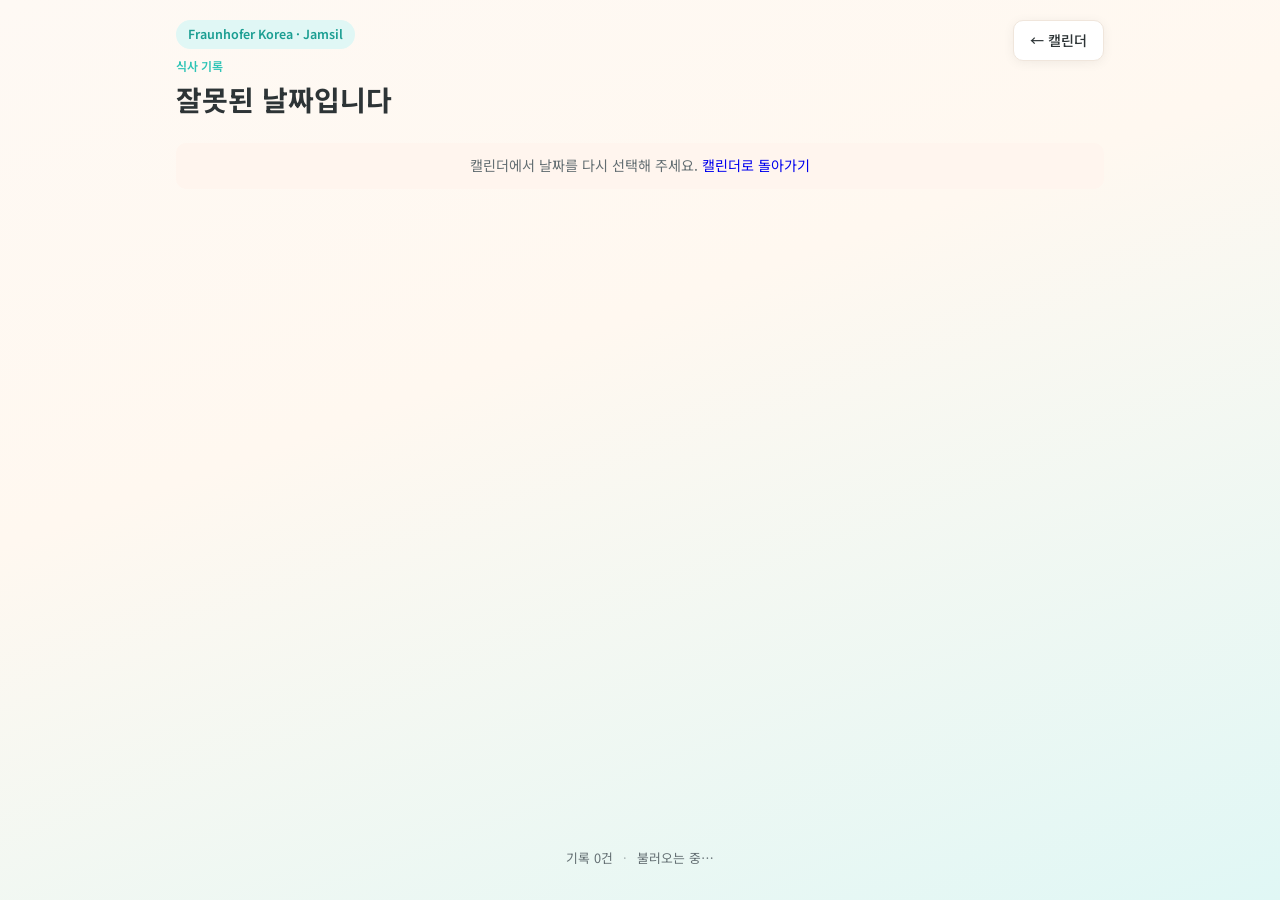
<file: docs/diary-day.html>
<!DOCTYPE html>
<html lang="ko">
<head>
  <meta charset="UTF-8" />
  <meta name="viewport" content="width=device-width, initial-scale=1.0" />
  <title>식사 기록 | 잠실맛집</title>
  <meta name="description" content="선택한 날짜의 식당과 별점을 기록하세요" />
  <link rel="preconnect" href="https://fonts.googleapis.com" />
  <link rel="preconnect" href="https://fonts.gstatic.com" crossorigin />
  <link href="https://fonts.googleapis.com/css2?family=Noto+Sans+KR:wght@400;500;600;700&display=swap" rel="stylesheet" />
  <link rel="stylesheet" href="css/style.css?v=20260710a" />
</head>
<body class="diary-page diary-day-page">
  <div class="app diary-app">
    <header class="header diary-header">
      <div class="header-top">
        <div class="brand">
          <span class="brand-badge">Fraunhofer Korea · Jamsil</span>
          <p class="diary-modal-eyebrow">식사 기록</p>
          <h1 id="diary-day-title" class="diary-day-title">날짜 불러오는 중…</h1>
        </div>
        <div class="header-actions">
          <a id="diary-back-link" href="diary.html" class="btn btn-outline diary-nav-link">← 캘린더</a>
        </div>
      </div>
    </header>

    <main class="diary-day-main">
      <section class="diary-day-section">
        <h2 class="diary-day-section-title">오늘의 기록</h2>
        <div id="diary-entry-list" class="diary-entry-list diary-entry-list--page"></div>
      </section>

      <section class="diary-day-section">
        <h2 class="diary-day-section-title">새 기록 추가</h2>
        <form id="diary-entry-form" class="diary-entry-form diary-entry-form--page">
          <label class="diary-field">
            <span>식당명</span>
            <input type="text" id="diary-name" name="name" list="diary-place-suggestions" placeholder="식당 이름" required autocomplete="off" />
            <datalist id="diary-place-suggestions"></datalist>
          </label>
          <fieldset class="diary-field diary-rating-field">
            <legend>별점</legend>
            <div class="diary-star-picker" role="radiogroup" aria-label="별점 선택">
              <input type="radio" name="diary-rating" id="diary-star-5" value="5" />
              <label for="diary-star-5" title="5점"><span class="sr-only">5점</span>★</label>
              <input type="radio" name="diary-rating" id="diary-star-4" value="4" checked />
              <label for="diary-star-4" title="4점"><span class="sr-only">4점</span>★</label>
              <input type="radio" name="diary-rating" id="diary-star-3" value="3" />
              <label for="diary-star-3" title="3점"><span class="sr-only">3점</span>★</label>
              <input type="radio" name="diary-rating" id="diary-star-2" value="2" />
              <label for="diary-star-2" title="2점"><span class="sr-only">2점</span>★</label>
              <input type="radio" name="diary-rating" id="diary-star-1" value="1" />
              <label for="diary-star-1" title="1점"><span class="sr-only">1점</span>★</label>
            </div>
            <p id="diary-rating-label" class="diary-rating-label" aria-live="polite">4점 선택됨</p>
          </fieldset>
          <label class="diary-field">
            <span>가격대 <span class="diary-optional">(선택)</span></span>
            <div class="diary-price-inputs">
              <input
                type="number"
                id="diary-price-min"
                name="price_min"
                placeholder="최소"
                min="0"
                step="500"
                inputmode="numeric"
                aria-label="최소 가격 (원)"
              />
              <span class="diary-price-sep" aria-hidden="true">~</span>
              <input
                type="number"
                id="diary-price-max"
                name="price_max"
                placeholder="최대"
                min="0"
                step="500"
                inputmode="numeric"
                aria-label="최대 가격 (원)"
              />
              <span class="diary-price-unit" aria-hidden="true">원</span>
            </div>
            <p class="diary-field-hint">한 가격만 알면 최소·최대에 같은 금액을 입력하세요</p>
          </label>
          <label class="diary-field">
            <span>메모 <span class="diary-optional">(선택)</span></span>
            <textarea id="diary-memo" name="memo" rows="3" placeholder="메뉴, 동행, 한 줄 후기…"></textarea>
          </label>
          <button type="submit" class="btn btn-new diary-submit-btn">기록 추가</button>
        </form>
      </section>

      <section id="diary-sync-settings" class="diary-sync-settings">
        <button type="button" class="btn btn-outline diary-sync-toggle" data-diary-sync-open>동기화 설정</button>
        <div class="diary-sync-panel" data-diary-sync-panel hidden>
          <p class="diary-sync-lead">다른 기기에서도 쓰려면 GitHub fine-grained PAT(Contents 읽기/쓰기 · 이 저장소만)을 입력하세요.</p>
          <label class="diary-field">
            <span>GitHub 토큰</span>
            <input type="password" data-diary-sync-token placeholder="github_pat_…" autocomplete="off" />
          </label>
          <p class="diary-field-hint" data-diary-sync-hint></p>
          <div class="diary-sync-actions">
            <button type="button" class="btn btn-new" data-diary-sync-save>저장 후 동기화</button>
            <button type="button" class="btn btn-outline" data-diary-sync-clear>토큰 삭제</button>
          </div>
        </div>
      </section>
    </main>

    <footer class="footer">
      <span id="diary-stats">기록 0건</span>
      <span class="footer-sep">·</span>
      <span id="diary-sync-status">불러오는 중…</span>
    </footer>
  </div>

  <script src="js/diary-shared.js?v=20260710a"></script>
  <script src="js/diary-day.js?v=20260710a"></script>
</body>
</html>
</file>
<file: docs/css/style.css>
:root {
  --bg: #fef9f4;
  --bg-soft: #fff5ee;
  --surface: #ffffff;
  --text: #2d3436;
  --text-muted: #636e72;
  --border: #f0e6dc;
  --shadow: 0 8px 32px rgba(255, 140, 100, 0.12);
  --shadow-sm: 0 2px 12px rgba(0, 0, 0, 0.06);
  --coral: #ff6b6b;
  --coral-soft: #ffe8e8;
  --mint: #2ec4b6;
  --mint-soft: #e0f7f5;
  --peach: #ffb347;
  --peach-soft: #fff3e0;
  --lavender: #a29bfe;
  --lavender-soft: #f0eeff;
  --pin: #ff4757;
  --pin-cafe: #3b82f6;
  --radius: 16px;
  --radius-sm: 10px;
}

* {
  box-sizing: border-box;
  margin: 0;
  padding: 0;
}

body {
  font-family: "Noto Sans KR", "Apple SD Gothic Neo", "Malgun Gothic", sans-serif;
  background: linear-gradient(160deg, var(--bg) 0%, #fff8f0 40%, var(--mint-soft) 100%);
  color: var(--text);
  min-height: 100vh;
  line-height: 1.55;
}

.app {
  max-width: 1100px;
  margin: 0 auto;
  padding: 1.25rem 1rem 2rem;
  min-height: 100vh;
  display: flex;
  flex-direction: column;
}

/* Header */
.header {
  margin-bottom: 1rem;
}

.header-top {
  display: flex;
  justify-content: space-between;
  align-items: flex-start;
  gap: 1rem;
  margin-bottom: 1rem;
}

.brand-badge {
  display: inline-block;
  padding: 0.3rem 0.75rem;
  border-radius: 999px;
  background: var(--mint-soft);
  color: #1a9e92;
  font-size: 0.78rem;
  font-weight: 600;
  margin-bottom: 0.5rem;
}

.brand h1 {
  font-size: clamp(1.75rem, 4vw, 2.25rem);
  font-weight: 700;
  background: linear-gradient(135deg, var(--coral), var(--peach));
  -webkit-background-clip: text;
  -webkit-text-fill-color: transparent;
  background-clip: text;
  line-height: 1.2;
}

.subtitle {
  color: var(--text-muted);
  font-size: 0.92rem;
  margin-top: 0.35rem;
}

.btn {
  display: inline-flex;
  align-items: center;
  gap: 0.35rem;
  padding: 0.55rem 1rem;
  border-radius: var(--radius-sm);
  font-size: 0.88rem;
  font-weight: 500;
  cursor: pointer;
  border: none;
  font-family: inherit;
  transition: transform 0.15s, box-shadow 0.15s;
}

.btn:active {
  transform: scale(0.97);
}

.btn-outline {
  background: var(--surface);
  border: 1.5px solid var(--border);
  color: var(--text);
  box-shadow: var(--shadow-sm);
}

.btn-outline:hover {
  border-color: var(--mint);
  color: var(--mint);
}

.btn-new {
  background: linear-gradient(135deg, var(--coral), #ff8e8e);
  color: white;
  box-shadow: 0 4px 14px rgba(255, 107, 107, 0.35);
}

.btn-new:hover {
  transform: translateY(-1px);
  box-shadow: 0 6px 18px rgba(255, 107, 107, 0.4);
}

.btn-slot {
  background: linear-gradient(135deg, #f9ca24, #f0932b);
  color: #5c3d00;
  box-shadow: 0 4px 14px rgba(249, 202, 36, 0.45);
  font-weight: 600;
}

.btn-slot:hover {
  transform: translateY(-1px);
  box-shadow: 0 6px 18px rgba(249, 202, 36, 0.55);
}

.header-actions {
  display: flex;
  flex-wrap: wrap;
  gap: 0.5rem;
  align-items: center;
}

.hidden {
  display: none !important;
}

/* Filters */
.filters {
  display: grid;
  grid-template-columns: repeat(auto-fit, minmax(180px, 1fr));
  gap: 0.85rem;
  background: var(--surface);
  border: 1px solid var(--border);
  border-radius: var(--radius);
  padding: 1rem 1.15rem;
  box-shadow: var(--shadow-sm);
  margin-bottom: 0.85rem;
}

.filter-group label,
.filter-label {
  display: block;
  font-size: 0.8rem;
  font-weight: 600;
  color: var(--text-muted);
  margin-bottom: 0.4rem;
}

.filter-group output {
  color: var(--mint);
  font-weight: 700;
}

.filter-hint {
  font-weight: 400;
  font-size: 0.72rem;
  color: var(--text-muted);
}

.filter-keyword {
  grid-column: 1 / -1;
}

.keyword-search {
  position: relative;
  display: flex;
  align-items: center;
}

.keyword-search input[type="search"] {
  width: 100%;
  padding: 0.55rem 2.1rem 0.55rem 0.75rem;
  border: 1.5px solid var(--border);
  border-radius: var(--radius-sm, 8px);
  font-family: inherit;
  font-size: 0.9rem;
  background: var(--bg-soft);
  color: var(--text);
}

.keyword-search input[type="search"]:focus {
  outline: none;
  border-color: var(--mint);
  box-shadow: 0 0 0 2px rgba(45, 156, 137, 0.15);
}

.keyword-search input[type="search"]::-webkit-search-cancel-button {
  display: none;
}

.keyword-clear {
  position: absolute;
  right: 0.35rem;
  width: 1.6rem;
  height: 1.6rem;
  border: none;
  border-radius: 999px;
  background: var(--border);
  color: var(--text-muted);
  font-size: 1rem;
  line-height: 1;
  cursor: pointer;
  display: inline-flex;
  align-items: center;
  justify-content: center;
}

.keyword-clear:hover {
  background: var(--mint);
  color: white;
}

input[type="range"] {
  width: 100%;
  accent-color: var(--mint);
  cursor: pointer;
}

.chip-group {
  display: flex;
  flex-wrap: wrap;
  gap: 0.4rem;
}

.chip {
  padding: 0.35rem 0.75rem;
  border-radius: 999px;
  border: 1.5px solid var(--border);
  background: var(--bg-soft);
  font-size: 0.82rem;
  font-family: inherit;
  cursor: pointer;
  transition: all 0.15s;
}

.chip:hover {
  border-color: var(--mint);
}

.chip.active {
  background: var(--mint);
  border-color: var(--mint);
  color: white;
  font-weight: 600;
}

/* Tabs */
.tabs {
  display: flex;
  gap: 0.5rem;
  margin-bottom: 0.85rem;
}

.tab {
  flex: 1;
  display: flex;
  align-items: center;
  justify-content: center;
  gap: 0.4rem;
  padding: 0.75rem 1rem;
  border: none;
  border-radius: var(--radius-sm);
  background: var(--surface);
  border: 1.5px solid var(--border);
  font-family: inherit;
  font-size: 0.95rem;
  font-weight: 500;
  cursor: pointer;
  color: var(--text-muted);
  transition: all 0.2s;
}

.tab:hover {
  border-color: var(--coral);
  color: var(--coral);
}

.tab.active {
  background: linear-gradient(135deg, var(--coral), #ff8e8e);
  border-color: transparent;
  color: white;
  box-shadow: 0 4px 16px rgba(255, 107, 107, 0.35);
}

.tab-icon {
  font-size: 1rem;
}

/* Main views */
.main {
  flex: 1;
  position: relative;
}

.view {
  display: none;
}

.view.active {
  display: block;
}

.view-list.active {
  min-height: min(62vh, 520px);
}

/* Map */
.map-container {
  height: min(62vh, 520px);
  border-radius: var(--radius);
  overflow: hidden;
  border: 2px solid var(--border);
  box-shadow: var(--shadow);
  background: var(--lavender-soft);
}

.map-pin-marker {
  background: none;
  border: none;
}

.map-pin-wrap {
  width: 28px;
  height: 36px;
  cursor: pointer;
  transition: transform 0.15s;
  transform-origin: 50% 100%;
}

.map-pin {
  width: 28px;
  height: 28px;
  background: var(--pin);
  border-radius: 50% 50% 50% 0;
  transform: rotate(-45deg);
  border: 2.5px solid #fff;
  box-shadow: 0 2px 8px rgba(0, 0, 0, 0.22);
  position: relative;
}

.map-pin::after {
  content: "";
  position: absolute;
  top: 6px;
  left: 6px;
  width: 10px;
  height: 10px;
  background: #fff;
  border-radius: 50%;
}

.map-pin-wrap.cafe .map-pin {
  background: var(--pin-cafe);
}

.map-pin-wrap.highlight .map-pin {
  box-shadow:
    0 0 6px rgba(255, 71, 87, 0.8),
    0 2px 10px rgba(255, 71, 87, 0.55),
    0 2px 8px rgba(0, 0, 0, 0.22);
}

.map-pin-wrap.cafe.highlight .map-pin {
  box-shadow:
    0 0 6px rgba(59, 130, 246, 0.8),
    0 2px 10px rgba(59, 130, 246, 0.55),
    0 2px 8px rgba(0, 0, 0, 0.22);
}

.map-pin-wrap:hover,
.map-pin-wrap.active {
  transform: scale(1.25);
}

.map-pin-wrap.highlight.new {
  animation: pinPulse 1.5s ease-in-out infinite;
}

@keyframes pinPulse {
  0%, 100% { transform: scale(1); }
  50% { transform: scale(1.15); }
}

.office-marker {
  background: var(--mint);
  color: white;
  width: 36px;
  height: 36px;
  border-radius: 50%;
  display: flex;
  align-items: center;
  justify-content: center;
  font-size: 18px;
  border: 3px solid white;
  box-shadow: 0 2px 8px rgba(46, 196, 182, 0.5);
}

/* Map popup */
.map-popup {
  position: absolute;
  bottom: 1.5rem;
  left: 50%;
  transform: translateX(-50%);
  width: min(92%, 380px);
  background: var(--surface);
  border-radius: var(--radius);
  padding: 1.25rem 1.35rem 1.1rem;
  box-shadow: 0 12px 40px rgba(0, 0, 0, 0.15);
  border: 1px solid var(--border);
  z-index: 1000;
  animation: slideUp 0.25s ease;
}

@keyframes slideUp {
  from { opacity: 0; transform: translateX(-50%) translateY(12px); }
  to { opacity: 1; transform: translateX(-50%) translateY(0); }
}

.popup-close {
  position: absolute;
  top: 0.6rem;
  right: 0.75rem;
  background: none;
  border: none;
  font-size: 1.4rem;
  color: var(--text-muted);
  cursor: pointer;
  line-height: 1;
}

.popup-close:hover {
  color: var(--coral);
}

.popup-name {
  font-size: 1.15rem;
  font-weight: 700;
  margin-bottom: 0.35rem;
  padding-right: 1.5rem;
}

.popup-category {
  display: inline-block;
  padding: 0.2rem 0.55rem;
  border-radius: 6px;
  font-size: 0.75rem;
  font-weight: 600;
  background: var(--lavender-soft);
  color: #6c5ce7;
  margin-bottom: 0.65rem;
}

.popup-meta {
  display: grid;
  gap: 0.35rem;
  font-size: 0.88rem;
  color: var(--text-muted);
}

.popup-meta strong {
  color: var(--text);
}

.popup-new-badge {
  display: inline-block;
  margin-left: 0.4rem;
  padding: 0.15rem 0.45rem;
  border-radius: 4px;
  background: var(--peach-soft);
  color: #e17055;
  font-size: 0.72rem;
  font-weight: 700;
}

.popup-link {
  display: inline-block;
  margin-top: 0.75rem;
  color: var(--mint);
  font-size: 0.85rem;
  font-weight: 600;
  text-decoration: none;
}

.popup-link:hover {
  text-decoration: underline;
}

/* Category list */
.category-nav-wrap {
  margin-bottom: 0.85rem;
  padding: 0.85rem 1rem;
  background: var(--surface);
  border: 1px solid var(--border);
  border-radius: var(--radius);
  box-shadow: var(--shadow-sm);
}

.category-nav-summary {
  margin: 0 0 0.65rem;
  font-size: 0.9rem;
  font-weight: 600;
  color: var(--text-muted);
}

.category-nav-summary strong {
  font-size: 1.05rem;
  font-weight: 700;
  color: var(--mint);
}

.category-nav {
  display: flex;
  flex-direction: column;
  gap: 0.65rem;
}

.category-nav-group {
  display: flex;
  flex-wrap: wrap;
  align-items: center;
  gap: 0.45rem 0.55rem;
}

.category-nav-parent {
  display: inline-flex;
  align-items: center;
  gap: 0.3rem;
  padding: 0.35rem 0.65rem;
  border-radius: 999px;
  font-size: 0.82rem;
  font-weight: 700;
  white-space: nowrap;
}

.category-nav-parent.restaurant {
  background: var(--coral-soft);
  color: var(--text);
}

.category-nav-parent.cafe {
  background: var(--mint-soft);
  color: var(--text);
}

.category-nav-children {
  display: flex;
  flex-wrap: wrap;
  gap: 0.45rem;
}

.category-nav-btn {
  display: inline-flex;
  align-items: center;
  gap: 0.35rem;
  padding: 0.4rem 0.75rem;
  border-radius: 999px;
  border: 1.5px solid var(--border);
  background: var(--bg-soft);
  font-family: inherit;
  font-size: 0.82rem;
  font-weight: 600;
  color: var(--text);
  cursor: pointer;
  transition: all 0.15s;
  white-space: nowrap;
}

.category-nav-btn:hover {
  transform: translateY(-1px);
  box-shadow: var(--shadow-sm);
}

.category-nav-count {
  font-size: 0.72rem;
  font-weight: 500;
  color: var(--text-muted);
}

.category-nav-btn.korean { border-color: #ffc9c9; background: var(--coral-soft); }
.category-nav-btn.korean:hover { background: #ffc9c9; }
.category-nav-btn.chinese { border-color: #ffb8b8; background: #fff0f0; }
.category-nav-btn.chinese:hover { background: #ffe0e0; }
.category-nav-btn.japanese { border-color: #d4e0ff; background: #f0f4ff; }
.category-nav-btn.japanese:hover { background: #dce6ff; }
.category-nav-btn.western { border-color: #ffe0b2; background: var(--peach-soft); }
.category-nav-btn.western:hover { background: #ffe8c8; }
.category-nav-btn.bunsik { border-color: #ffecb3; background: #fff8e1; }
.category-nav-btn.bunsik:hover { background: #fff3c4; }
.category-nav-btn.fast_food { border-color: #ffcc80; background: #fff3e0; }
.category-nav-btn.fast_food:hover { background: #ffe0b2; }
.category-nav-btn.cafe { border-color: #b2f0ea; background: var(--mint-soft); }
.category-nav-btn.cafe:hover { background: #c8f5f0; }
.category-nav-btn.dessert { border-color: #f8bbd9; background: #fce4ec; }
.category-nav-btn.dessert:hover { background: #f8d0e0; }
.category-nav-btn.other { border-color: #d5d0ff; background: var(--lavender-soft); }
.category-nav-btn.other:hover { background: #e0dcff; }
.category-nav-btn.cafe_franchise { border-color: #a8e6cf; background: #e8f8f2; }
.category-nav-btn.cafe_franchise:hover { background: #d4f0e4; }
.category-nav-btn.cafe_individual { border-color: #b2f0ea; background: var(--mint-soft); }
.category-nav-btn.cafe_individual:hover { background: #c8f5f0; }

.category-group {
  display: flex;
  flex-direction: column;
  gap: 0.75rem;
}

.category-group-title {
  margin: 0;
  font-size: 1.05rem;
  font-weight: 700;
  color: var(--text);
}

.category-group-sections {
  display: flex;
  flex-direction: column;
  gap: 1rem;
}

.category-list {
  display: flex;
  flex-direction: column;
  gap: 1.25rem;
}

.category-section {
  background: var(--surface);
  border: 1px solid var(--border);
  border-radius: var(--radius);
  overflow: hidden;
  box-shadow: var(--shadow-sm);
  scroll-margin-top: 1rem;
}

.category-header {
  display: flex;
  align-items: center;
  gap: 0.6rem;
  padding: 0.85rem 1.15rem;
  font-weight: 700;
  font-size: 1rem;
  border-bottom: 1px solid var(--border);
}

.category-icon {
  width: 32px;
  height: 32px;
  border-radius: 8px;
  display: flex;
  align-items: center;
  justify-content: center;
  font-size: 1rem;
}

.category-header.korean { background: var(--coral-soft); }
.category-header.korean .category-icon { background: #ffc9c9; }
.category-header.chinese { background: #fff0f0; }
.category-header.chinese .category-icon { background: #ffb8b8; }
.category-header.japanese { background: #f0f4ff; }
.category-header.japanese .category-icon { background: #d4e0ff; }
.category-header.western { background: var(--peach-soft); }
.category-header.western .category-icon { background: #ffe0b2; }
.category-header.bunsik { background: #fff8e1; }
.category-header.bunsik .category-icon { background: #ffecb3; }
.category-header.fast_food { background: #fff3e0; }
.category-header.fast_food .category-icon { background: #ffcc80; }
.category-header.cafe { background: var(--mint-soft); }
.category-header.cafe .category-icon { background: #b2f0ea; }
.category-header.dessert { background: #fce4ec; }
.category-header.dessert .category-icon { background: #f8bbd9; }
.category-header.other { background: var(--lavender-soft); }
.category-header.other .category-icon { background: #d5d0ff; }
.category-header.cafe_franchise { background: #e8f8f2; }
.category-header.cafe_franchise .category-icon { background: #a8e6cf; }
.category-header.cafe_individual { background: var(--mint-soft); }
.category-header.cafe_individual .category-icon { background: #b2f0ea; }

.place-cards {
  display: flex;
  flex-direction: column;
}

.place-card {
  display: grid;
  grid-template-columns: 1fr auto;
  gap: 0.5rem 1rem;
  padding: 0.9rem 1.15rem;
  border-bottom: 1px solid var(--border);
  transition: background 0.15s;
  cursor: pointer;
}

.place-card:last-child {
  border-bottom: none;
}

.place-card:hover {
  background: var(--bg-soft);
}

.place-card-name {
  font-weight: 600;
  font-size: 0.98rem;
  display: flex;
  align-items: center;
  gap: 0.4rem;
}

.place-card-new {
  font-size: 0.68rem;
  padding: 0.12rem 0.4rem;
  border-radius: 4px;
  background: var(--peach-soft);
  color: #e17055;
  font-weight: 700;
}

.place-card-menu {
  font-size: 0.85rem;
  color: var(--text-muted);
  grid-column: 1;
}

.menu-keyword-match {
  font-weight: 700;
  color: var(--text);
}

.place-card-stats {
  display: flex;
  flex-direction: column;
  align-items: flex-end;
  gap: 0.2rem;
  font-size: 0.82rem;
  text-align: right;
}

.stat-rating {
  color: var(--peach);
  font-weight: 700;
}

.rating-review-link {
  display: inline;
  padding: 0;
  border: none;
  background: none;
  font: inherit;
  color: var(--peach);
  font-weight: 700;
  cursor: pointer;
  text-decoration: underline dotted transparent;
  text-underline-offset: 2px;
}

.rating-review-link:hover,
.rating-review-link:focus-visible {
  color: var(--coral);
  text-decoration-color: currentColor;
}

.review-popover {
  position: fixed;
  z-index: 2050;
  width: min(320px, calc(100vw - 1.5rem));
  padding: 0.85rem 0.95rem;
  background: var(--surface);
  border: 1px solid var(--border);
  border-radius: var(--radius);
  box-shadow: var(--shadow);
  pointer-events: none;
}

.review-popover-hint {
  margin-top: 0.55rem;
  font-size: 0.75rem;
  color: var(--text-muted);
}

.review-block {
  margin: 0;
  padding: 0;
  border: none;
  font-size: 0.84rem;
  line-height: 1.55;
  color: var(--text);
  word-break: break-word;
}

.review-block + .review-block {
  margin-top: 0.65rem;
  padding-top: 0.65rem;
  border-top: 1px dashed var(--border);
}

.review-block-index {
  display: inline-flex;
  align-items: center;
  justify-content: center;
  width: 1.1rem;
  height: 1.1rem;
  margin-right: 0.35rem;
  border-radius: 999px;
  background: rgba(255, 138, 101, 0.15);
  color: var(--coral);
  font-size: 0.68rem;
  font-weight: 700;
  vertical-align: top;
}

.review-snippet-link {
  display: inline;
  padding: 0;
  border: none;
  background: none;
  font: inherit;
  color: inherit;
  font-weight: inherit;
  text-align: inherit;
  cursor: pointer;
  text-decoration: underline dotted;
  text-underline-offset: 2px;
}

.review-snippet-link:hover {
  color: var(--coral);
}

.review-snippet-more {
  font-size: 0.78rem;
  font-weight: 600;
  color: var(--mint);
  text-decoration: underline;
  white-space: nowrap;
}

.review-fallback-link {
  display: inline-block;
  max-width: 100%;
  text-align: right;
  white-space: normal;
  line-height: 1.45;
}

.review-snippet-line {
  display: block;
}

.review-snippet-line + .review-snippet-line {
  margin-top: 0.2rem;
}

.place-card-review-row {
  grid-column: 1 / -1;
  margin-top: -0.1rem;
}

.place-card-review-preview {
  display: block;
  width: 100%;
  text-align: left;
  color: var(--text-muted);
  font-weight: 500;
  text-decoration-color: transparent;
  line-height: 1.45;
}

.place-card-review-preview .review-block-index {
  width: 1rem;
  height: 1rem;
  font-size: 0.64rem;
}

.place-card-review-preview:hover,
.place-card-review-preview:focus-visible {
  color: var(--coral);
}

.review-modal {
  position: fixed;
  inset: 0;
  z-index: 2100;
  display: flex;
  align-items: center;
  justify-content: center;
  padding: 1rem;
  background: rgba(20, 12, 8, 0.55);
  backdrop-filter: blur(4px);
}

.review-modal-panel {
  position: relative;
  width: min(440px, 100%);
  max-height: min(70vh, 520px);
  overflow: auto;
  background: var(--surface);
  border-radius: var(--radius);
  padding: 1.35rem 1.4rem 1.2rem;
  border: 1px solid var(--border);
  box-shadow: var(--shadow);
}

.review-modal-close {
  position: absolute;
  top: 0.65rem;
  right: 0.75rem;
  background: none;
  border: none;
  font-size: 1.4rem;
  color: var(--text-muted);
  cursor: pointer;
  line-height: 1;
}

.review-modal-close:hover {
  color: var(--coral);
}

.review-modal-title {
  font-size: 1.05rem;
  font-weight: 700;
  margin-bottom: 0.75rem;
  padding-right: 1.5rem;
}

.review-modal-body {
  font-size: 0.92rem;
  line-height: 1.65;
  color: var(--text);
}

.review-modal-body .review-block {
  font-size: 0.92rem;
  line-height: 1.65;
  white-space: pre-wrap;
}

.review-modal-naver {
  display: inline-block;
  margin-top: 1rem;
  color: var(--mint);
  font-size: 0.85rem;
  font-weight: 600;
  text-decoration: none;
}

.review-modal-naver:hover {
  text-decoration: underline;
}

.stat-distance {
  color: var(--mint);
  font-weight: 600;
}

.stat-price {
  color: var(--text);
  font-weight: 500;
}

.empty-state {
  text-align: center;
  padding: 3rem 1rem;
  color: var(--text-muted);
  font-size: 0.95rem;
}

/* Footer */
.footer {
  margin-top: 1.25rem;
  text-align: center;
  font-size: 0.8rem;
  color: var(--text-muted);
}

.footer-sep {
  margin: 0 0.4rem;
  opacity: 0.5;
}

/* Loading */
.loading-overlay {
  position: fixed;
  inset: 0;
  background: rgba(254, 249, 244, 0.85);
  display: flex;
  align-items: center;
  justify-content: center;
  z-index: 9999;
  font-weight: 600;
  color: var(--mint);
}

/* New opening right panel */
.new-opening-panel {
  position: fixed;
  display: flex;
  flex-direction: column;
  background: var(--surface);
  border: 1px solid #ffd4b8;
  border-radius: var(--radius);
  box-shadow: 0 16px 48px rgba(255, 107, 107, 0.18), 0 4px 16px rgba(0, 0, 0, 0.08);
  z-index: 1100;
  overflow: hidden;
}

.new-opening-panel.position-right {
  top: 50%;
  right: 1rem;
  transform: translateY(-50%);
  width: min(320px, calc(100vw - 2rem));
  max-height: min(78vh, 640px);
  animation: panelSlideInRight 0.3s ease;
}

.new-opening-panel.position-bottom {
  left: 1rem;
  right: 1rem;
  bottom: 1rem;
  width: auto;
  max-height: min(38vh, 320px);
  animation: panelSlideUp 0.3s ease;
}

.new-opening-panel.collapsed {
  display: none;
}

@keyframes panelSlideInRight {
  from { opacity: 0; transform: translateY(-50%) translateX(16px); }
  to { opacity: 1; transform: translateY(-50%) translateX(0); }
}

@keyframes panelSlideUp {
  from { opacity: 0; transform: translateY(16px); }
  to { opacity: 1; transform: translateY(0); }
}

.new-opening-panel-header {
  display: flex;
  align-items: flex-start;
  justify-content: space-between;
  gap: 0.75rem;
  padding: 1rem 1rem 0.85rem;
  background: linear-gradient(135deg, var(--peach-soft), var(--coral-soft));
  border-bottom: 1px solid #ffd4b8;
}

.new-opening-panel-eyebrow {
  font-size: 0.72rem;
  font-weight: 600;
  color: #e17055;
  margin-bottom: 0.15rem;
}

.new-opening-panel-title {
  font-size: 1rem;
  font-weight: 700;
  color: var(--text);
  line-height: 1.3;
}

.new-opening-panel-title span {
  color: var(--coral);
}

.new-opening-panel-actions {
  display: flex;
  align-items: center;
  gap: 0.35rem;
  flex-shrink: 0;
}

.panel-position-toggle {
  display: flex;
  border-radius: 8px;
  overflow: hidden;
  border: 1px solid rgba(255, 255, 255, 0.8);
  background: rgba(255, 255, 255, 0.5);
}

.position-btn {
  width: 26px;
  height: 26px;
  border: none;
  background: transparent;
  color: var(--text-muted);
  font-size: 0.72rem;
  line-height: 1;
  cursor: pointer;
  transition: background 0.15s, color 0.15s;
}

.position-btn:hover {
  background: rgba(255, 255, 255, 0.8);
  color: var(--coral);
}

.position-btn.active {
  background: white;
  color: var(--coral);
  font-weight: 700;
}

.panel-toggle {
  flex-shrink: 0;
  width: 28px;
  height: 28px;
  border: none;
  border-radius: 8px;
  background: rgba(255, 255, 255, 0.7);
  color: var(--text-muted);
  font-size: 1.1rem;
  line-height: 1;
  cursor: pointer;
  transition: background 0.15s, color 0.15s;
}

.panel-toggle:hover {
  background: white;
  color: var(--coral);
}

.new-opening-panel-body {
  overflow-y: auto;
  padding: 0.65rem;
  display: flex;
  flex-direction: column;
  gap: 0.55rem;
}

.new-opening-panel.position-bottom .new-opening-panel-body {
  flex-direction: row;
  overflow-x: auto;
  overflow-y: hidden;
  scroll-snap-type: x proximity;
  padding-bottom: 0.85rem;
}

.new-opening-panel.position-bottom .new-opening-card {
  flex: 0 0 min(280px, 78vw);
  scroll-snap-align: start;
}

.new-opening-card {
  padding: 0.8rem 0.85rem;
  border-radius: var(--radius-sm);
  border: 1px solid var(--border);
  background: var(--bg-soft);
  cursor: pointer;
  transition: border-color 0.15s, box-shadow 0.15s, transform 0.15s;
}

.new-opening-card:hover {
  border-color: var(--coral);
  box-shadow: 0 4px 12px rgba(255, 107, 107, 0.12);
  transform: translateY(-1px);
}

.new-opening-card-head {
  display: flex;
  align-items: center;
  justify-content: space-between;
  gap: 0.5rem;
  margin-bottom: 0.25rem;
}

.new-opening-name {
  font-weight: 700;
  font-size: 0.92rem;
  line-height: 1.35;
}

.new-opening-badges {
  display: flex;
  align-items: center;
  gap: 0.35rem;
  flex-shrink: 0;
}

.new-opening-date {
  padding: 0.12rem 0.4rem;
  border-radius: 4px;
  background: var(--mint-soft);
  color: #00a896;
  font-size: 0.65rem;
  font-weight: 600;
  white-space: nowrap;
}

.new-opening-badge {
  flex-shrink: 0;
  padding: 0.12rem 0.4rem;
  border-radius: 4px;
  background: var(--peach-soft);
  color: #e17055;
  font-size: 0.65rem;
  font-weight: 700;
}

.new-opening-type {
  display: block;
  font-size: 0.75rem;
  color: var(--text-muted);
  margin-bottom: 0.55rem;
}

.new-opening-details {
  display: grid;
  gap: 0.3rem;
}

.new-opening-details > div {
  display: flex;
  align-items: baseline;
  gap: 0.45rem;
  font-size: 0.82rem;
}

.new-opening-details dt {
  flex-shrink: 0;
  min-width: 3.6rem;
  font-weight: 600;
  color: var(--text);
}

.new-opening-details dd {
  margin: 0;
  color: var(--text-muted);
  word-break: keep-all;
}

.new-opening-details dd.price {
  color: var(--coral);
  font-weight: 600;
}

.new-opening-details dd.walk {
  color: var(--mint);
  font-weight: 600;
}

.new-opening-panel-tab {
  position: fixed;
  display: flex;
  align-items: center;
  gap: 0.15rem;
  border: none;
  background: linear-gradient(180deg, var(--coral), #ff8e8e);
  color: white;
  font-family: inherit;
  font-size: 0.72rem;
  font-weight: 700;
  cursor: pointer;
  box-shadow: -4px 0 16px rgba(255, 107, 107, 0.35);
  z-index: 1099;
  transition: padding 0.15s, transform 0.15s;
}

.new-opening-panel-tab.position-right {
  top: 50%;
  right: 0;
  transform: translateY(-50%);
  flex-direction: column;
  padding: 0.65rem 0.45rem 0.65rem 0.55rem;
  border-radius: var(--radius-sm) 0 0 var(--radius-sm);
}

.new-opening-panel-tab.position-right:hover {
  padding-right: 0.65rem;
}

.new-opening-panel-tab.position-bottom {
  left: 50%;
  bottom: 0;
  transform: translateX(-50%);
  flex-direction: row;
  padding: 0.45rem 0.85rem 0.55rem;
  border-radius: var(--radius-sm) var(--radius-sm) 0 0;
  box-shadow: 0 -4px 16px rgba(255, 107, 107, 0.35);
}

.new-opening-panel-tab.position-bottom:hover {
  padding-top: 0.55rem;
}

.new-opening-panel-tab .tab-icon {
  font-size: 1rem;
}

@media (max-width: 900px) {
  .new-opening-panel.position-right {
    top: auto;
    bottom: 1rem;
    right: 0.75rem;
    left: auto;
    width: min(320px, calc(100vw - 1.5rem));
    max-height: 42vh;
    transform: none;
    animation: panelSlideUp 0.3s ease;
  }

  .new-opening-panel.position-bottom {
    left: 0.75rem;
    right: 0.75rem;
    max-height: 42vh;
  }
}

@media (max-width: 600px) {
  .header-top {
    flex-direction: column;
  }

  .filters {
    grid-template-columns: 1fr;
  }

  .place-card {
    grid-template-columns: 1fr;
  }

  .place-card-stats {
    flex-direction: row;
    flex-wrap: wrap;
    align-items: center;
    justify-content: flex-start;
    gap: 0.5rem;
  }
}

/* Lunch slot machine */
.slot-overlay {
  position: fixed;
  inset: 0;
  z-index: 2000;
  display: flex;
  align-items: center;
  justify-content: center;
  padding: 1rem;
  background: rgba(20, 12, 8, 0.72);
  backdrop-filter: blur(6px);
  animation: slotFadeIn 0.25s ease;
}

@keyframes slotFadeIn {
  from { opacity: 0; }
  to { opacity: 1; }
}

.slot-machine {
  position: relative;
  width: min(480px, 100%);
  background: linear-gradient(165deg, #2d1f3d 0%, #1a1028 55%, #0f0a18 100%);
  border-radius: 24px;
  padding: 1.5rem 1.35rem 1.35rem;
  border: 3px solid #f9ca24;
  box-shadow:
    0 0 0 2px #5c3d00,
    0 24px 64px rgba(0, 0, 0, 0.55),
    inset 0 1px 0 rgba(255, 255, 255, 0.08);
  animation: slotPopIn 0.35s cubic-bezier(0.34, 1.56, 0.64, 1);
}

@keyframes slotPopIn {
  from { opacity: 0; transform: scale(0.88) translateY(20px); }
  to { opacity: 1; transform: scale(1) translateY(0); }
}

.slot-close {
  position: absolute;
  top: 0.75rem;
  right: 0.85rem;
  background: rgba(255, 255, 255, 0.1);
  border: none;
  color: rgba(255, 255, 255, 0.7);
  font-size: 1.4rem;
  width: 32px;
  height: 32px;
  border-radius: 50%;
  cursor: pointer;
  line-height: 1;
  transition: background 0.15s, color 0.15s;
}

.slot-close:hover {
  background: rgba(255, 107, 107, 0.35);
  color: white;
}

.slot-header {
  text-align: center;
  margin-bottom: 1rem;
  padding-right: 1.5rem;
}

.slot-eyebrow {
  font-size: 0.72rem;
  font-weight: 600;
  color: #f9ca24;
  letter-spacing: 0.06em;
  text-transform: uppercase;
  margin-bottom: 0.25rem;
}

.slot-title {
  font-size: 1.35rem;
  font-weight: 700;
  color: #fff8e7;
  line-height: 1.3;
  margin-bottom: 0.35rem;
}

.slot-subtitle {
  font-size: 0.82rem;
  color: rgba(255, 248, 231, 0.55);
}

.slot-cabinet {
  background: linear-gradient(180deg, #3d2a52 0%, #2a1d3a 100%);
  border-radius: 16px;
  padding: 0.75rem;
  border: 2px solid #6c4a00;
  box-shadow: inset 0 4px 16px rgba(0, 0, 0, 0.4);
}

.slot-lights {
  display: flex;
  justify-content: center;
  gap: 0.55rem;
  padding: 0.35rem 0 0.65rem;
}

.slot-lights--bottom {
  padding: 0.65rem 0 0.35rem;
}

.slot-lights span {
  width: 10px;
  height: 10px;
  border-radius: 50%;
  background: #f9ca24;
  box-shadow: 0 0 8px #f9ca24;
  animation: slotBlink 1.2s ease-in-out infinite;
}

.slot-lights span:nth-child(2) { animation-delay: 0.15s; background: #ff6b6b; box-shadow: 0 0 8px #ff6b6b; }
.slot-lights span:nth-child(3) { animation-delay: 0.3s; background: #2ec4b6; box-shadow: 0 0 8px #2ec4b6; }
.slot-lights span:nth-child(4) { animation-delay: 0.45s; }
.slot-lights span:nth-child(5) { animation-delay: 0.6s; background: #ff6b6b; box-shadow: 0 0 8px #ff6b6b; }

@keyframes slotBlink {
  0%, 100% { opacity: 0.35; transform: scale(0.85); }
  50% { opacity: 1; transform: scale(1.1); }
}

.slot-overlay.is-spinning .slot-lights span {
  animation-duration: 0.25s;
}

.slot-reels {
  display: grid;
  grid-template-columns: 0.85fr 1.3fr 1fr;
  gap: 0.5rem;
}

.slot-reel-wrap {
  display: flex;
  flex-direction: column;
  gap: 0.3rem;
}

.slot-reel-label {
  text-align: center;
  font-size: 0.68rem;
  font-weight: 700;
  color: #f9ca24;
  letter-spacing: 0.04em;
}

.slot-reel-window {
  height: 72px;
  overflow: hidden;
  border-radius: 10px;
  background: #0a0612;
  border: 2px solid #f9ca24;
  box-shadow: inset 0 0 20px rgba(0, 0, 0, 0.8);
  position: relative;
}

.slot-reel-window::before,
.slot-reel-window::after {
  content: "";
  position: absolute;
  left: 0;
  right: 0;
  height: 22px;
  z-index: 2;
  pointer-events: none;
}

.slot-reel-window::before {
  top: 0;
  background: linear-gradient(180deg, rgba(10, 6, 18, 0.95), transparent);
}

.slot-reel-window::after {
  bottom: 0;
  background: linear-gradient(0deg, rgba(10, 6, 18, 0.95), transparent);
}

.slot-reel {
  display: flex;
  flex-direction: column;
  will-change: transform;
}

.slot-reel-item {
  height: 72px;
  display: flex;
  align-items: center;
  justify-content: center;
  padding: 0 0.4rem;
  font-size: 0.88rem;
  font-weight: 600;
  color: #fff8e7;
  text-align: center;
  line-height: 1.25;
  word-break: keep-all;
}

.slot-reel-wrap--name .slot-reel-item {
  font-size: 0.82rem;
}

.slot-reel-item--icon {
  font-size: 2rem;
}

.slot-category-icon {
  width: 48px;
  height: 48px;
  border-radius: 12px;
  display: flex;
  align-items: center;
  justify-content: center;
  font-size: 1.75rem;
  line-height: 1;
}

.slot-reel-item--korean .slot-category-icon { background: #ffc9c9; }
.slot-reel-item--chinese .slot-category-icon { background: #ffb8b8; }
.slot-reel-item--japanese .slot-category-icon { background: #d4e0ff; }
.slot-reel-item--western .slot-category-icon { background: #ffe0b2; }
.slot-reel-item--bunsik .slot-category-icon { background: #ffecb3; }
.slot-reel-item--fast_food .slot-category-icon { background: #ffcc80; }
.slot-reel-item--cafe .slot-category-icon { background: #b2f0ea; }
.slot-reel-item--dessert .slot-category-icon { background: #f8bbd9; }
.slot-reel-item--other .slot-category-icon { background: #d5d0ff; }

.slot-result-category {
  display: inline-flex;
  align-items: center;
  gap: 0.4rem;
}

.slot-result-category .slot-category-icon {
  width: 28px;
  height: 28px;
  border-radius: 8px;
  font-size: 1rem;
  flex-shrink: 0;
}

.slot-result-category--korean .slot-category-icon { background: #ffc9c9; }
.slot-result-category--chinese .slot-category-icon { background: #ffb8b8; }
.slot-result-category--japanese .slot-category-icon { background: #d4e0ff; }
.slot-result-category--western .slot-category-icon { background: #ffe0b2; }
.slot-result-category--bunsik .slot-category-icon { background: #ffecb3; }
.slot-result-category--fast_food .slot-category-icon { background: #ffcc80; }
.slot-result-category--cafe .slot-category-icon { background: #b2f0ea; }
.slot-result-category--dessert .slot-category-icon { background: #f8bbd9; }
.slot-result-category--other .slot-category-icon { background: #d5d0ff; }

.slot-reel.spinning {
  transition: none;
}

.slot-reel.stopping {
  transition: transform 0.6s cubic-bezier(0.15, 0.85, 0.25, 1);
}

.slot-reel.stopped {
  transition: transform 0.15s ease-out;
}

.slot-overlay.is-winning .slot-cabinet {
  animation: slotWinPulse 0.5s ease;
}

@keyframes slotWinPulse {
  0%, 100% { box-shadow: inset 0 4px 16px rgba(0, 0, 0, 0.4); }
  50% { box-shadow: inset 0 4px 16px rgba(0, 0, 0, 0.4), 0 0 24px rgba(249, 202, 36, 0.6); }
}

.slot-result {
  margin-top: 0.85rem;
  animation: slotResultIn 0.4s ease;
}

@keyframes slotResultIn {
  from { opacity: 0; transform: translateY(8px); }
  to { opacity: 1; transform: translateY(0); }
}

.slot-result-card {
  background: rgba(255, 248, 231, 0.08);
  border: 1px solid rgba(249, 202, 36, 0.35);
  border-radius: 12px;
  padding: 0.85rem 1rem;
}

.slot-result-name {
  font-size: 1.1rem;
  font-weight: 700;
  color: #fff8e7;
  margin-bottom: 0.35rem;
}

.slot-result-meta {
  display: grid;
  gap: 0.25rem;
  font-size: 0.82rem;
  color: rgba(255, 248, 231, 0.7);
  margin-bottom: 0.75rem;
}

.slot-result-meta strong {
  color: #f9ca24;
  font-weight: 600;
  margin-right: 0.35rem;
}

.slot-result-actions {
  display: flex;
  gap: 0.5rem;
  flex-wrap: wrap;
}

.btn-slot-action {
  background: linear-gradient(135deg, #f9ca24, #f0932b);
  color: #5c3d00;
  font-weight: 700;
  border: none;
  flex: 1;
  min-width: 120px;
  justify-content: center;
}

.btn-slot-action:hover {
  transform: translateY(-1px);
  box-shadow: 0 4px 12px rgba(249, 202, 36, 0.4);
}

.slot-controls {
  display: flex;
  flex-direction: column;
  align-items: center;
  margin-top: 1.1rem;
  gap: 0.5rem;
}

.slot-lever {
  position: relative;
  width: 64px;
  height: 100px;
  background: none;
  border: none;
  cursor: pointer;
  padding: 0;
  transition: transform 0.1s;
}

.slot-lever:disabled {
  cursor: not-allowed;
  opacity: 0.55;
}

.slot-lever-knob {
  position: absolute;
  top: 0;
  left: 50%;
  transform: translateX(-50%);
  width: 36px;
  height: 36px;
  border-radius: 50%;
  background: radial-gradient(circle at 35% 30%, #ff6b6b, #c0392b);
  border: 3px solid #f9ca24;
  box-shadow: 0 4px 12px rgba(0, 0, 0, 0.4);
  z-index: 2;
  transition: top 0.35s cubic-bezier(0.34, 1.2, 0.64, 1);
}

.slot-lever-arm {
  position: absolute;
  top: 28px;
  left: 50%;
  transform: translateX(-50%);
  width: 8px;
  height: 52px;
  background: linear-gradient(90deg, #888, #ccc, #888);
  border-radius: 4px;
  box-shadow: 2px 0 4px rgba(0, 0, 0, 0.3);
}

.slot-lever-label {
  position: absolute;
  bottom: 0;
  left: 50%;
  transform: translateX(-50%);
  font-size: 0.65rem;
  font-weight: 800;
  color: #f9ca24;
  letter-spacing: 0.08em;
}

.slot-lever.is-pulled .slot-lever-knob {
  top: 52px;
}

.slot-status {
  font-size: 0.9rem;
  font-weight: 600;
  color: #fff8e7;
  text-align: center;
}

.slot-pool-count {
  font-size: 0.75rem;
  color: rgba(255, 248, 231, 0.45);
  text-align: center;
}

@media (max-width: 420px) {
  .slot-reels {
    grid-template-columns: 1fr;
  }

  .slot-reel-window {
    height: 56px;
  }

  .slot-reel-item {
    height: 56px;
    font-size: 0.8rem;
  }

  .slot-reel-item--icon {
    font-size: 1.6rem;
  }

  .slot-category-icon {
    width: 40px;
    height: 40px;
    font-size: 1.4rem;
  }
}

/* ── Meal diary (calendar) ── */

.sr-only {
  position: absolute;
  width: 1px;
  height: 1px;
  padding: 0;
  margin: -1px;
  overflow: hidden;
  clip: rect(0, 0, 0, 0);
  white-space: nowrap;
  border: 0;
}

.diary-nav-link {
  text-decoration: none;
}

.diary-page .diary-app {
  max-width: 960px;
}

.diary-header {
  margin-bottom: 0.5rem;
}

.diary-main {
  flex: 1;
  display: flex;
  flex-direction: column;
  gap: 1rem;
}

.diary-toolbar {
  display: flex;
  align-items: center;
  justify-content: center;
  gap: 0.75rem;
  flex-wrap: wrap;
}

.diary-month-label {
  font-size: 1.25rem;
  font-weight: 700;
  min-width: 9rem;
  text-align: center;
  color: var(--text);
}

.diary-nav-btn {
  width: 2.5rem;
  height: 2.5rem;
  padding: 0;
  justify-content: center;
  font-size: 1.35rem;
  line-height: 1;
}

.diary-today-btn {
  margin-left: 0.25rem;
  font-size: 0.82rem;
}

.diary-calendar {
  background: var(--surface);
  border-radius: var(--radius);
  border: 1.5px solid var(--border);
  box-shadow: var(--shadow-sm);
  overflow: hidden;
  width: 100%;
}

.diary-weekdays {
  display: grid;
  grid-template-columns: repeat(7, minmax(0, 1fr));
  background: var(--bg-soft);
  border-bottom: 1.5px solid var(--border);
}

.diary-weekday {
  padding: 0.65rem 0.25rem;
  text-align: center;
  font-size: 0.8rem;
  font-weight: 700;
  color: var(--text-muted);
}

.diary-weekday--sun {
  color: var(--coral);
}

.diary-weekday--sat {
  color: #3498db;
}

.diary-grid {
  display: grid;
  grid-template-columns: repeat(7, minmax(0, 1fr));
  grid-auto-rows: minmax(6.25rem, auto);
  gap: 1px;
  background: var(--border);
}

.diary-cell {
  min-height: 6.25rem;
  background: var(--surface);
  border: none;
  padding: 0.45rem 0.4rem 0.4rem;
  text-align: left;
  cursor: pointer;
  font-family: inherit;
  display: flex;
  flex-direction: column;
  align-items: stretch;
  gap: 0.3rem;
  transition: background 0.15s, box-shadow 0.15s;
  text-decoration: none;
  color: inherit;
  position: relative;
  box-sizing: border-box;
}

.diary-cell:hover {
  background: var(--bg-soft);
  z-index: 1;
  box-shadow: inset 0 0 0 2px var(--mint);
}

.diary-cell:focus-visible {
  outline: 2px solid var(--mint);
  outline-offset: -2px;
  z-index: 2;
}

.diary-cell--empty {
  background: #faf7f4;
  cursor: default;
  pointer-events: none;
  min-height: 6.25rem;
}

.diary-cell--today {
  background: #fffaf6;
}

.diary-cell--today .diary-cell-day {
  background: linear-gradient(135deg, var(--coral), #ff8e8e);
  color: white;
}

.diary-cell--has-entries {
  background: linear-gradient(180deg, #fffaf6 0%, var(--surface) 100%);
}

.diary-cell--sun .diary-cell-day {
  color: var(--coral);
}

.diary-cell--sat .diary-cell-day {
  color: #3498db;
}

.diary-cell-day {
  display: inline-flex;
  align-items: center;
  justify-content: center;
  width: 1.75rem;
  height: 1.75rem;
  border-radius: 999px;
  font-size: 0.88rem;
  font-weight: 700;
  color: var(--text);
  flex-shrink: 0;
}

.diary-cell-badge {
  position: absolute;
  top: 0.35rem;
  right: 0.35rem;
  min-width: 1.15rem;
  height: 1.15rem;
  padding: 0 0.25rem;
  border-radius: 999px;
  background: var(--mint);
  color: white;
  font-size: 0.62rem;
  font-weight: 700;
  line-height: 1.15rem;
  text-align: center;
}

.diary-cell-entries {
  display: flex;
  flex-direction: column;
  gap: 0.22rem;
  overflow: hidden;
  flex: 1;
  width: 100%;
}

.diary-cell-entry {
  display: flex;
  flex-direction: column;
  align-items: flex-start;
  gap: 0.12rem;
  font-size: 0.68rem;
  line-height: 1.2;
  padding: 0.18rem 0.25rem;
  border-radius: 4px;
  background: var(--peach-soft);
  color: var(--text);
}

.diary-cell-stars {
  display: flex;
  flex-shrink: 0;
  letter-spacing: -0.08em;
  line-height: 1;
}

.diary-star-display {
  color: #ddd;
  font-size: 0.62rem;
}

.diary-star-display--on {
  color: #f9ca24;
}

.diary-star-display--half {
  background: linear-gradient(90deg, #f9ca24 50%, #ddd 50%);
  -webkit-background-clip: text;
  -webkit-text-fill-color: transparent;
  background-clip: text;
}

.diary-cell-name {
  display: block;
  width: 100%;
  overflow: hidden;
  text-overflow: ellipsis;
  white-space: nowrap;
  font-weight: 500;
  line-height: 1.15;
}

.diary-cell-more {
  font-size: 0.62rem;
  color: var(--text-muted);
  padding-left: 0.2rem;
}

.diary-hint {
  font-size: 0.8rem;
  color: var(--text-muted);
  text-align: center;
}

.diary-modal-eyebrow {
  font-size: 0.75rem;
  font-weight: 600;
  color: var(--mint);
  margin-bottom: 0.35rem;
}

.diary-day-page .diary-day-title {
  font-size: clamp(1.35rem, 3.5vw, 1.75rem);
  font-weight: 700;
  line-height: 1.35;
  color: var(--text);
  background: none;
  -webkit-text-fill-color: currentColor;
}

.diary-day-main {
  flex: 1;
  display: flex;
  flex-direction: column;
  gap: 1.25rem;
}

.diary-day-section {
  background: var(--surface);
  border: 1.5px solid var(--border);
  border-radius: var(--radius);
  box-shadow: var(--shadow-sm);
  padding: 1.15rem 1.25rem;
}

.diary-day-section-title {
  font-size: 0.95rem;
  font-weight: 700;
  margin-bottom: 0.85rem;
  color: var(--text);
}

.diary-entry-list {
  display: flex;
  flex-direction: column;
  gap: 0.5rem;
}

.diary-entry-list--page {
  max-height: none;
}

.diary-entry-empty {
  font-size: 0.88rem;
  color: var(--text-muted);
  text-align: center;
  padding: 0.75rem;
  background: var(--bg-soft);
  border-radius: var(--radius-sm);
}

.diary-entry-card {
  display: flex;
  align-items: flex-start;
  justify-content: space-between;
  gap: 0.5rem;
  padding: 0.75rem;
  border-radius: var(--radius-sm);
  border: 1.5px solid var(--border);
  background: var(--bg-soft);
}

.diary-entry-name {
  font-size: 0.95rem;
  font-weight: 600;
  margin-bottom: 0.2rem;
}

.diary-entry-stars {
  display: flex;
  align-items: center;
  gap: 0.35rem;
}

.diary-entry-stars .diary-star-display {
  font-size: 0.9rem;
}

.diary-rating-num {
  font-size: 0.82rem;
  font-weight: 600;
  color: var(--peach);
}

.diary-entry-memo {
  font-size: 0.82rem;
  color: var(--text-muted);
  margin-top: 0.35rem;
  white-space: pre-wrap;
}

.diary-entry-price {
  margin-top: 0.25rem;
  font-size: 0.82rem;
  font-weight: 600;
  color: var(--mint-dark, var(--mint));
}

.diary-price-inputs {
  display: flex;
  align-items: center;
  gap: 0.4rem;
  flex-wrap: wrap;
}

.diary-price-inputs input {
  width: 6.5rem;
  font-family: inherit;
  font-size: 0.9rem;
  padding: 0.55rem 0.75rem;
  border: 1.5px solid var(--border);
  border-radius: var(--radius-sm);
  background: var(--surface);
  color: var(--text);
}

.diary-price-inputs input:focus {
  outline: none;
  border-color: var(--mint);
  box-shadow: 0 0 0 3px var(--mint-soft);
}

.diary-price-sep,
.diary-price-unit {
  font-size: 0.85rem;
  color: var(--text-muted);
}

.diary-field-hint {
  margin: 0.15rem 0 0;
  font-size: 0.75rem;
  font-weight: 400;
  color: var(--text-muted);
}

.diary-entry-delete {
  border: none;
  background: transparent;
  color: var(--text-muted);
  font-size: 0.75rem;
  cursor: pointer;
  padding: 0.25rem 0.4rem;
  border-radius: 4px;
  flex-shrink: 0;
  font-family: inherit;
}

.diary-entry-delete:hover {
  background: var(--coral-soft);
  color: var(--coral);
}

.diary-entry-form {
  display: flex;
  flex-direction: column;
  gap: 0.75rem;
}

.diary-entry-form--page {
  border-top: none;
  padding-top: 0;
}

.diary-form-title {
  font-size: 0.92rem;
  font-weight: 600;
}

.diary-field {
  display: flex;
  flex-direction: column;
  gap: 0.35rem;
  font-size: 0.82rem;
  font-weight: 500;
}

.diary-field input,
.diary-field textarea {
  font-family: inherit;
  font-size: 0.9rem;
  padding: 0.55rem 0.75rem;
  border: 1.5px solid var(--border);
  border-radius: var(--radius-sm);
  background: var(--surface);
  color: var(--text);
  resize: vertical;
}

.diary-field input:focus,
.diary-field textarea:focus {
  outline: none;
  border-color: var(--mint);
  box-shadow: 0 0 0 3px var(--mint-soft);
}

.diary-optional {
  font-weight: 400;
  color: var(--text-muted);
}

.diary-rating-label {
  margin-top: 0.35rem;
  font-size: 0.88rem;
  font-weight: 600;
  color: var(--peach);
}

.diary-rating-field {
  border: none;
  padding: 0;
  margin: 0;
}

.diary-rating-field legend {
  font-size: 0.82rem;
  font-weight: 500;
  margin-bottom: 0.35rem;
}

.diary-star-picker {
  display: flex;
  flex-direction: row-reverse;
  justify-content: flex-end;
  align-items: center;
  gap: 0.15rem;
  padding: 0.25rem 0;
}

.diary-star-picker input {
  position: absolute;
  opacity: 0;
  width: 0;
  height: 0;
  pointer-events: none;
}

.diary-star-picker label {
  font-size: 2.1rem;
  line-height: 1;
  color: #e0e0e0;
  cursor: pointer;
  padding: 0.2rem;
  min-width: 2.6rem;
  min-height: 2.6rem;
  display: inline-flex;
  align-items: center;
  justify-content: center;
  border-radius: var(--radius-sm);
  transition: color 0.12s, transform 0.12s, background 0.12s;
  user-select: none;
  -webkit-tap-highlight-color: transparent;
}

.diary-star-picker label:hover,
.diary-star-picker label:hover ~ label,
.diary-star-picker input:checked ~ label,
.diary-star-picker input:focus-visible + label {
  color: #f9ca24;
}

.diary-star-picker label:hover {
  transform: scale(1.06);
  background: #fff9e6;
}

.diary-star-picker input:checked + label {
  text-shadow: 0 1px 4px rgba(249, 202, 36, 0.45);
}

.diary-submit-btn {
  width: 100%;
  justify-content: center;
  margin-top: 0.25rem;
}

@media (max-width: 640px) {
  .diary-grid {
    grid-auto-rows: minmax(5.25rem, auto);
  }

  .diary-cell,
  .diary-cell--empty {
    min-height: 5.25rem;
    padding: 0.35rem 0.25rem;
  }

  .diary-cell-entry {
    font-size: 0.58rem;
    padding: 0.1rem 0.12rem;
    gap: 0.08rem;
  }

  .diary-cell-stars .diary-star-display {
    font-size: 0.52rem;
  }

  .diary-star-picker label {
    font-size: 1.85rem;
    min-width: 2.35rem;
    min-height: 2.35rem;
  }
}

@media (max-width: 420px) {
  .diary-grid {
    grid-auto-rows: minmax(4.75rem, auto);
  }

  .diary-cell,
  .diary-cell--empty {
    min-height: 4.75rem;
  }

  .diary-month-label {
    font-size: 1.05rem;
    min-width: 7rem;
  }

  .diary-cell-badge {
    top: 0.2rem;
    right: 0.2rem;
  }
}

/* ── 직접 고른 맛집 모음 ── */
.diary-picks-main {
  flex: 1;
  padding: 1.25rem 1rem 2rem;
  max-width: 56rem;
  margin: 0 auto;
  width: 100%;
}

.diary-picks-summary {
  margin: 0 0 1rem;
  color: var(--text-muted, #64748b);
  font-size: 0.95rem;
}

.diary-picks-list {
  width: 100%;
}

.diary-picks-table {
  display: flex;
  flex-direction: column;
  gap: 0.5rem;
}

.diary-picks-head {
  display: grid;
  grid-template-columns: minmax(8rem, 1.4fr) 1.2fr 0.9fr 0.7fr;
  gap: 0.75rem;
  padding: 0.5rem 0.85rem;
  font-size: 0.78rem;
  font-weight: 600;
  color: var(--text-muted, #64748b);
  letter-spacing: 0.02em;
  border-bottom: 1px solid var(--border, #e2e8f0);
}

.diary-picks-row {
  display: grid;
  grid-template-columns: minmax(8rem, 1.4fr) 1.2fr 0.9fr 0.7fr;
  gap: 0.75rem;
  align-items: start;
  padding: 0.85rem;
  background: var(--card-bg, #fff);
  border: 1px solid var(--border, #e2e8f0);
  border-radius: 0.65rem;
  box-shadow: 0 1px 2px rgba(15, 23, 42, 0.04);
}

.diary-picks-cell {
  font-size: 0.9rem;
  line-height: 1.45;
  word-break: keep-all;
  overflow-wrap: anywhere;
}

.diary-picks-cell--name {
  min-width: 0;
}

.diary-picks-name {
  margin: 0;
  font-size: 1rem;
  font-weight: 600;
  line-height: 1.35;
}

.diary-picks-meta {
  display: flex;
  flex-wrap: wrap;
  align-items: center;
  gap: 0.35rem 0.5rem;
  margin-top: 0.25rem;
}

.diary-picks-stars .diary-star-display {
  font-size: 0.72rem;
}

.diary-picks-visits {
  font-size: 0.72rem;
  color: var(--text-muted, #64748b);
}

.diary-picks-cell--memo {
  color: var(--text, #1e293b);
}

.diary-picks-cell--memo.diary-picks-cell--empty {
  color: var(--text-muted, #64748b);
}

@media (max-width: 720px) {
  .diary-picks-head {
    display: none;
  }

  .diary-picks-row {
    grid-template-columns: 1fr;
    gap: 0.45rem;
  }

  .diary-picks-cell:not(.diary-picks-cell--name)::before {
    content: attr(data-label);
    display: block;
    font-size: 0.72rem;
    font-weight: 600;
    color: var(--text-muted, #64748b);
    margin-bottom: 0.1rem;
  }
}

/* Monthly Wrapped overlay */
.btn-wrapped {
  background: linear-gradient(135deg, #1db954, #169c46);
  color: #fff;
  box-shadow: 0 4px 14px rgba(29, 185, 84, 0.4);
  font-weight: 600;
}

.btn-wrapped:hover {
  transform: translateY(-1px);
  box-shadow: 0 6px 18px rgba(29, 185, 84, 0.5);
}

.wrapped-overlay {
  position: fixed;
  inset: 0;
  z-index: 2100;
  display: flex;
  align-items: center;
  justify-content: center;
  padding: 1rem;
  background: rgba(8, 12, 10, 0.78);
  backdrop-filter: blur(8px);
  animation: slotFadeIn 0.25s ease;
}

.wrapped-panel {
  position: relative;
  width: min(420px, 100%);
  display: flex;
  flex-direction: column;
  gap: 1rem;
  animation: slotPopIn 0.35s cubic-bezier(0.34, 1.56, 0.64, 1);
}

.wrapped-close {
  position: absolute;
  top: -0.25rem;
  right: 0;
  z-index: 2;
  background: rgba(255, 255, 255, 0.15);
  border: none;
  color: #fff;
  width: 2rem;
  height: 2rem;
  border-radius: 999px;
  font-size: 1.25rem;
  line-height: 1;
  cursor: pointer;
}

.wrapped-close:hover {
  background: rgba(255, 255, 255, 0.28);
}

.wrapped-header {
  text-align: center;
  color: #e8fff0;
  padding-right: 2rem;
}

.wrapped-eyebrow {
  font-size: 0.72rem;
  font-weight: 700;
  letter-spacing: 0.12em;
  text-transform: uppercase;
  opacity: 0.85;
  margin: 0 0 0.35rem;
}

.wrapped-title {
  margin: 0;
  font-size: 1.35rem;
  font-weight: 700;
}

.wrapped-status {
  margin: 0.45rem 0 0;
  font-size: 0.82rem;
  opacity: 0.88;
}

.wrapped-card {
  min-height: 320px;
  border-radius: 24px;
  padding: 2rem 1.5rem 1.75rem;
  color: #fff;
  text-align: center;
  display: flex;
  flex-direction: column;
  align-items: center;
  justify-content: center;
  gap: 0.35rem;
  box-shadow: 0 24px 56px rgba(0, 0, 0, 0.45);
  cursor: pointer;
  transition: transform 0.2s ease, box-shadow 0.2s ease;
  user-select: none;
}

.wrapped-card:hover {
  transform: scale(1.01);
  box-shadow: 0 28px 64px rgba(0, 0, 0, 0.5);
}

.wrapped-card-emoji {
  font-size: 2.5rem;
  margin-bottom: 0.25rem;
}

.wrapped-card-stat-label {
  margin: 0;
  font-size: 0.78rem;
  font-weight: 600;
  letter-spacing: 0.06em;
  text-transform: uppercase;
  opacity: 0.9;
}

.wrapped-card-stat {
  font-size: 3.25rem;
  font-weight: 800;
  line-height: 1.1;
  margin: 0.15rem 0 0.5rem;
  text-shadow: 0 2px 12px rgba(0, 0, 0, 0.25);
}

.wrapped-card-title {
  margin: 0.5rem 0 0.35rem;
  font-size: 1.15rem;
  font-weight: 700;
  line-height: 1.35;
}

.wrapped-card-subtitle {
  margin: 0;
  font-size: 0.88rem;
  line-height: 1.5;
  opacity: 0.92;
  max-width: 28ch;
}

.wrapped-footer {
  text-align: center;
}

.wrapped-dots {
  display: flex;
  justify-content: center;
  gap: 0.35rem;
  margin-bottom: 0.75rem;
}

.wrapped-dot {
  width: 6px;
  height: 6px;
  border-radius: 999px;
  background: rgba(255, 255, 255, 0.35);
  transition: width 0.2s ease, background 0.2s ease;
}

.wrapped-dot--active {
  width: 18px;
  background: #1db954;
}

.wrapped-nav {
  display: flex;
  align-items: center;
  justify-content: center;
  gap: 0.75rem;
}

.wrapped-nav-btn {
  min-width: 2.5rem;
  height: 2.5rem;
  padding: 0 0.85rem;
  border: 1px solid rgba(255, 255, 255, 0.25);
  border-radius: 999px;
  background: rgba(255, 255, 255, 0.1);
  color: #fff;
  font-size: 1rem;
  font-weight: 600;
  cursor: pointer;
  font-family: inherit;
}

.wrapped-nav-btn:hover:not(:disabled) {
  background: rgba(255, 255, 255, 0.2);
}

.wrapped-nav-btn:disabled {
  opacity: 0.35;
  cursor: default;
}

.wrapped-nav-btn--primary {
  background: #1db954;
  border-color: #1db954;
  color: #fff;
  min-width: 5.5rem;
}

.wrapped-nav-btn--primary:hover {
  background: #1ed760;
}

.wrapped-progress {
  font-size: 0.82rem;
  color: rgba(255, 255, 255, 0.85);
  min-width: 3.5rem;
}

.wrapped-hint {
  margin: 0.65rem 0 0;
  font-size: 0.72rem;
  color: rgba(255, 255, 255, 0.55);
}

@media (max-width: 480px) {
  .wrapped-card {
    min-height: 280px;
    padding: 1.5rem 1.15rem;
  }

  .wrapped-card-stat {
    font-size: 2.75rem;
  }
}

.diary-sync-settings {
  margin-top: 1.25rem;
  display: flex;
  flex-direction: column;
  align-items: center;
  gap: 0.75rem;
}

.diary-sync-toggle {
  font-size: 0.85rem;
  padding: 0.4rem 0.9rem;
}

.diary-sync-panel {
  width: min(100%, 28rem);
  padding: 1rem 1.1rem;
  border: 1px solid var(--border, #e5e5e5);
  border-radius: var(--radius-sm, 8px);
  background: var(--surface, #fff);
  text-align: left;
}

.diary-sync-lead {
  margin: 0 0 0.75rem;
  font-size: 0.82rem;
  line-height: 1.45;
  color: var(--text-muted);
}

.diary-sync-actions {
  display: flex;
  flex-wrap: wrap;
  gap: 0.5rem;
  margin-top: 0.75rem;
}

#diary-sync-status[data-sync-status="synced"] {
  color: var(--mint, #2a9d8f);
}

#diary-sync-status[data-sync-status="error"],
#diary-sync-status[data-sync-status="local-only"] {
  color: var(--peach, #e76f51);
}

#diary-sync-status[data-sync-status="syncing"] {
  color: var(--text-muted);
}
</file>
